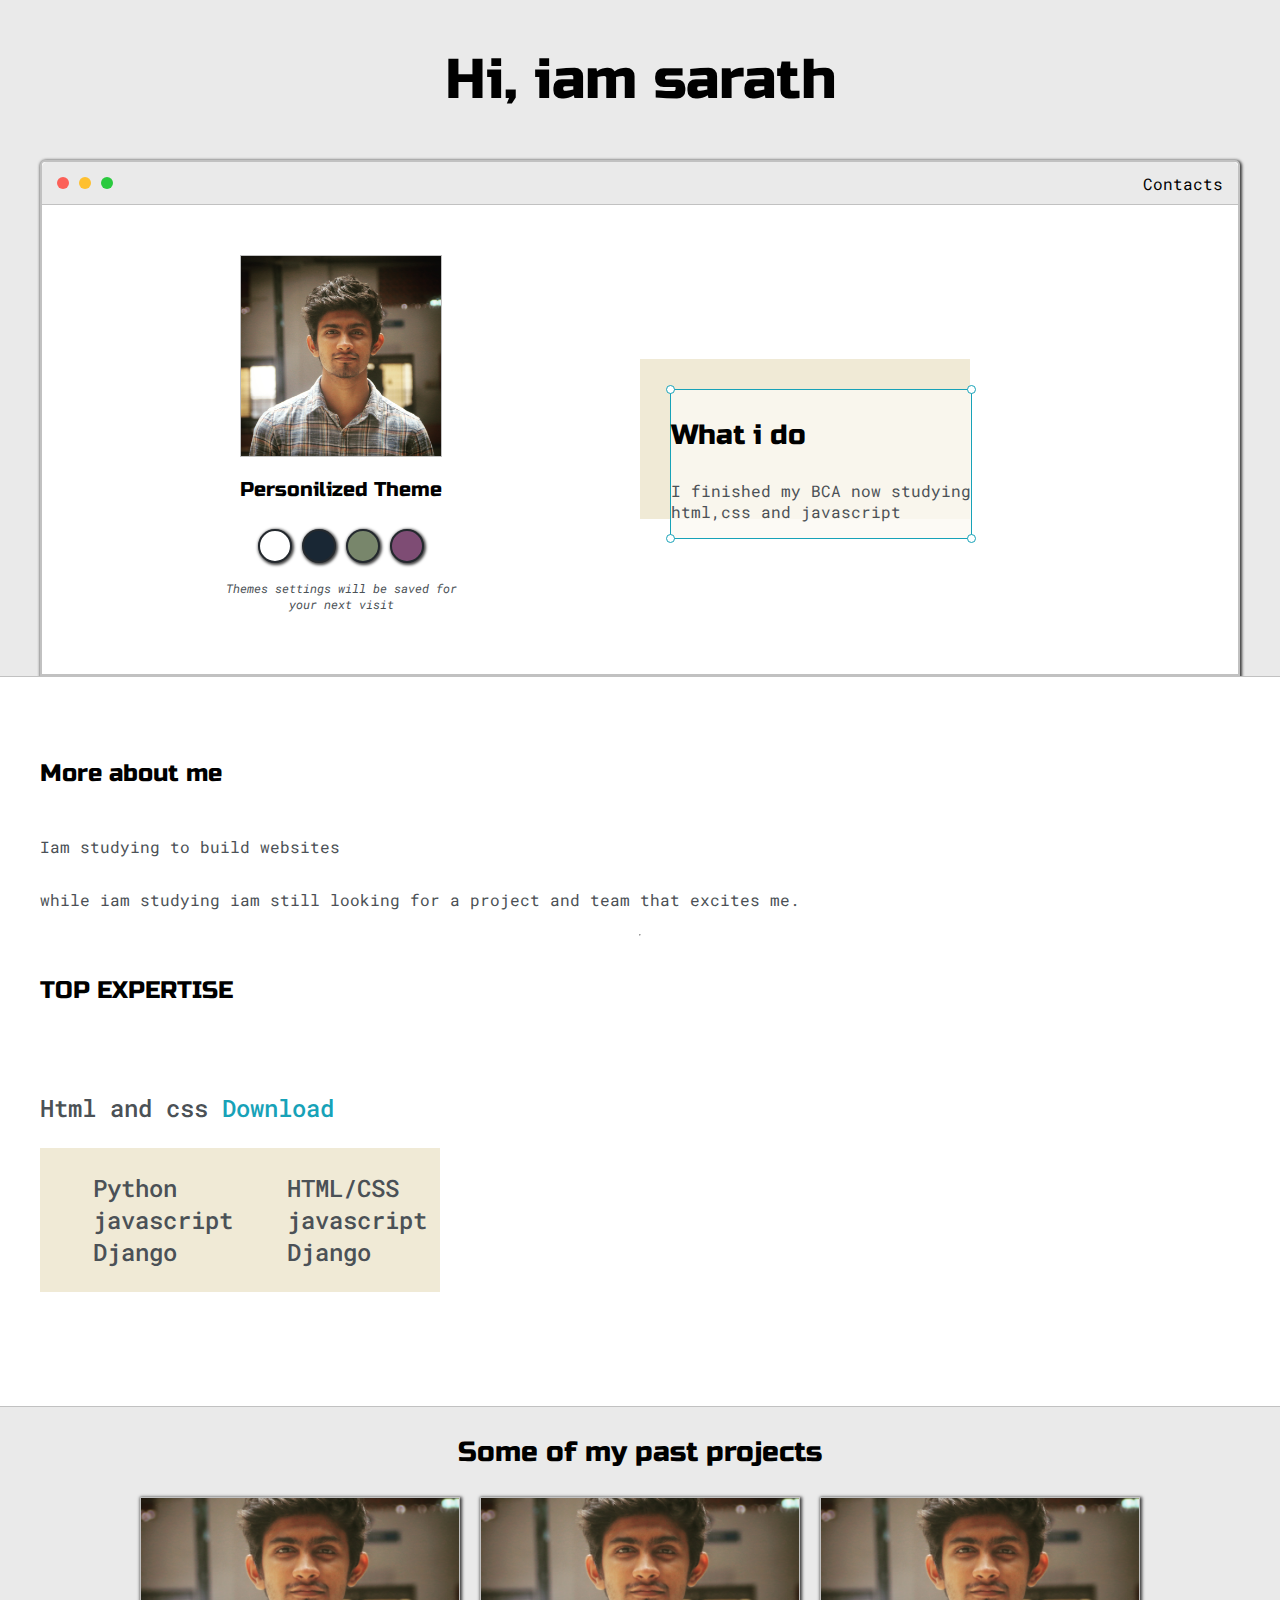
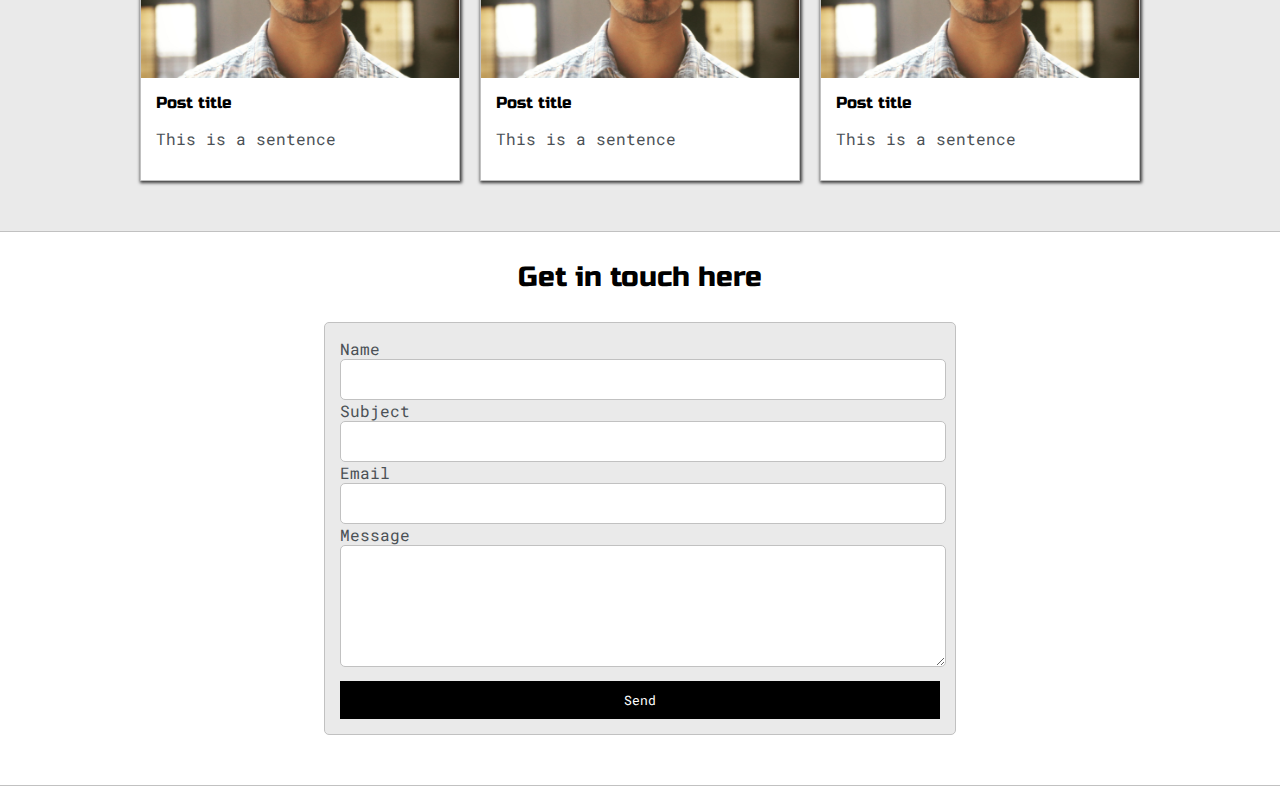
<file: index.html>
<!DOCTYPE html>
<html>
<head>
	<title>My portfolio</title>
	<meta name="viewport" content="width-device-width-initial-scale=1, maximum-scale=1, minimum-scale=1" />


	 <link href="https://fonts.googleapis.com/css2?family=Russo+One&display=swap" rel="stylesheet"> 

	  <link href="https://fonts.googleapis.com/css2?family=Roboto+Mono:wght@500&family=Russo+One&display=swap" rel="stylesheet"> 



	<link rel="stylesheet" type="text/css" href="default.css">

	<link id="theme-style" rel="stylesheet" type="text/css" href="">




</head>
<body>
	<section class="s1">
		<div class="main-container">
			<div class="greeting-wrapper">
			<h1>Hi, iam sarath</h1>
		     </div>

		     <div class="intro-wrapper">
		     	<div class="nav-wrapper">
		     		<div class="dots-wrapper">
		     			<div id="dot-1" class="dot-browser"></div>
		     			<div id="dot-2" class="dot-browser"></div>
		     			<div id="dot-3" class="dot-browser"></div>
		     		</div>

		     		<ul id="navigation">
		     			<li><a href="#">Contacts</a></li>

		     		</ul>
		     		
		     		
		     	</div>



		     	<div class="left-column">
		     		<img id="profile-pic" src="images/sarath.jpg">
		     		<h5 style="text-align: center; line-height: 0;">Personilized Theme</h5>
		     		<div id="theme-option-wrapper">
		     			<div data-mode="light" id="light-mode" class="theme-dot"></div>
		     			<div data-mode="blue" id="blue-mode" class="theme-dot"></div>
		     			<div data-mode="green" id="green-mode" class="theme-dot"></div>
		     			<div data-mode="purple" id="purple-mode" class="theme-dot"></div>
		     		</div>
		     		<p id="settings-note">Themes settings will be saved for <br> 
		     		your next visit</p>

		     		
		     	</div>




		     	<div class="right-column">
		     		<div id="preview-shadow">

			     		<div id="preview">
			     			<div id="corner-tl" class="corner"></div>
			     			<div id="corner-tr" class="corner"></div>

			     			<h3>What i do</h3>
			     			<p>I finished my BCA now studying html,css 
			     			and javascript</p>

			     			<div id="corner-br" class="corner"></div>
			     			<div id="corner-bl" class="corner"></div>

			     		</div>		     		
		     	</div>



		     </div>
		

		</div>
	</section>

	<section class="s2">
	<div class="main-container">

			<div class="about-wrapper">
				<h4>More about me</h4>

				<p>Iam studying to build websites</p>
				<p>while iam studying iam still looking for a project 
				and team that excites me.</p>

				<hr>

				<h4>TOP EXPERTISE<h4>
					<p>Html and css <a target="_blank" href="resume.pdf">Download</a></p>

					<div id="skills">
						<ul>
							<li>Python</li>
							<li>javascript</li>
							<li>Django</li>
							<li></li>
						</ul>

						<ul>
							<li>HTML/CSS</li>
							<li>javascript</li>
							<li>Django</li>
							<li></li>
						</ul>



			    </div>


					</div>

			</div>
			<h4>


			</div>
		</div>


	</section>


	<section class="s1">
		<div class="main-container">
			<h3 style="text-align: center;">Some of my past projects</h3>
			<div class="post-wrapper">


                <div>
					<div class="post">
						<img class="thumbnail" src="images/sarath.jpg">
						<div class="post-preview">
							<h6 class="post-title">Post title</h6>
							<p class="post-intro">This is a sentence</p>
					</div>
				</div>
			</div> 

            <div>
				<div class="post">
						<img class="thumbnail" src="images/sarath.jpg">
						<div class="post-preview">
							<h6 class="post-title">Post title</h6>
							<p class="post-intro">This is a sentence</p>
					</div>
				</div>
			</div>


           <div>
				<div class="post">
						<img class="thumbnail" src="images/sarath.jpg">
						<div class="post-preview">
							<h6 class="post-title">Post title</h6>
							<p class="post-intro">This is a sentence</p>
					</div>
				</div>
		</div>
			
		</div>

	</div>
	</section>

	<section class="s2">
		<div class="main-container">
			<h3 style="text-align: center;">Get in touch here</h3>

			



			<form id="contact-form">

				<label>Name</label>
			<input class="input-field" type="text" name="name">

			<label>Subject</label>
			<input class="input-field" type="text" name="subject">

			<label>Email</label>
			<input class="input-field" type="text" name="email">

			<label>Message</label>
			<textarea class="input-field" name="message"></textarea> 


				<input id="submit-btn" type="submit" value="Send">
				
			</form>
			
		</div>
	</section>


<script type="text/javascript" src="script.js"></script>

</body>
</html>
</file>
<file: default.css>
:root{
    --mainColor:#eaeaea;
    --secondaryColor:#fff;

    --borderColor:#c1c1c1;

	--mainText:black;
	--secondaryText:#4b5156;
	--themeDotBorder:#24292e;

	--previewBg:rgb(251,249,243,0.8);

	--preview-Shadow:#f0ead6;

	--buttonColor: black;
	}		


html,body{
	padding: 0;
	margin: 0;
}


h1,h2,h3,h4,h5,h6, strong{
	color: var(--mainText);
	font-family: 'Russo One', sans-serif;
	font-weight: 500;

}

body *{
	transition: 0.3s;
}

p,li,span,label,input, textarea{
	color: var(--secondaryText);
	font-family: 'Roboto Mono', monospace;

}

a{
	text-decoration: none;
	color: #17a2b8;
}

h1{font-size: 56px; }
h2{font-size: 36px;}
h3{font-size: 28px;}
h4{font-size: 24px;}
h5{font-size: 20px;}
h6{font-size: 16px;}

ul{
	list-style: none;
}

.s1{
	background-color: var(--mainColor);
	border-bottom: 1px solid var(--borderColor);
	overflow: auto;
}

.s2{
	background-color: var(--secondaryColor);
	border-bottom: 1px solid var(--borderColor);
	overflow: auto;
}

.main-container{
	width: 1200px;
	margin: 0 auto;
}

.greeting-wrapper{
	display: grid;
	text-align: center;
	align-content: center;  /*align vertical*/
	
	height: 10em;
}


.intro-wrapper{
	background-color: var(--secondaryColor);
	border: 2px solid var(--borderColor);
	border-radius: 5px 5px 0 0;

	-webkit-box-shadow: 1px 1px 3px 1px rgba(0,0,0,0.75);
    -moz-box-shadow: 1px 1px 3px 1px rgba(0,0,0,0.75);
     box-shadow: 1px 1px 3px 1px rgba(0,0,0,0.75);

     display: grid;
     grid-template-columns: 1fr 1fr;
    
     grid-template-areas: 
     'nav-wrapper nav-wrapper'
     'left-column right-column'
}


.nav-wrapper{
	border-radius: 5px 5px 0 0;

	grid-area: nav-wrapper;
	border-bottom: 1px solid var(--borderColor);
	display: flex;
	justify-content: space-between;
    align-items: center;
    background-color: var(--mainColor);
}

#navigation a{
	color: var(--mainText);
}


#navigation{
	margin: 0;
	padding: 10px;
}

#navigation li{
	display: inline;
	margin-right: 5px;
	margin-left: 5px;
}

.dots-wrapper{
display: flex;
padding: 10px;
}

#dot-1{
	background-color: #fc6058;

}

#dot-2{
	background-color: #fec02f;

}

#dot-3{
	background-color: #2aca3e;
	
}


.dot-browser{
	
	background-color: black;
	width: 12px;
	height: 12px;
	border-radius: 50%;
	margin: 5px;
}


.left-column{
	grid-area: left-column;
	padding-top: 50px;
	padding-bottom: 50px;
	
}

#profile-pic{
	display: block;
	margin: 0 auto;
	height: 200px;
	width: 200px;
	border: 1px solid var(--borderColor);
}


#theme-option-wrapper{
	display: flex;
	justify-content: center;
}

.theme-dot{
	height: 30px;
	width: 30px;
	border-radius: 50%;
	background-color: black;


	-webkit-box-shadow: 1px 1px 3px 1px rgba(0,0,0,0.75);
    -moz-box-shadow: 1px 1px 3px 1px rgba(0,0,0,0.75);
     box-shadow: 1px 1px 3px 1px rgba(0,0,0,0.75);

     cursor: pointer;

     margin: 5px;
     border: 2px solid var(--themeDotBorder);

}

.theme-dot:hover{
	border-width: 5px;
}

#light-mode{
	background-color: #fff;
}

#blue-mode{
	background-color: #192734;
}

#green-mode{
	background-color: #78866b;
}

#purple-mode{
	background-color: #7e4c74;
}

#settings-note{
	font-size: 12px;
	font-style: italic;
	text-align: center;
}



.right-column{
	grid-area: right-column;
	display: grid;
	align-content: center;

	padding-top: 50px;
	padding-bottom: 50px;
	
}

#preview-shadow{
	background-color: var(--preview-Shadow);
	width: 300px;
	height: 130px;
	padding-left: 30px;
	padding-top: 30px;
}

#preview{
	width: 300px;
	border: 1.5px solid #17a2b8;
	background-color: var(--previewBg);
	position: relative;
}


.corner{
	height:7px;
	width:7px;
	border-radius: 50%;
	background-color: #fff;
	border: 1.5px solid #17a2b8;
	position: absolute;

}

#corner-tl{
	top:-5px;
	left:-5px;
}


#corner-tr{
	top:-5px;
	right:-5px;
}

#corner-br{
	bottom: -5px;
	right: -5px;
}

#corner-bl{
	bottom:-5px;
	left:-5px;
}


.about-wrapper{
	display: grid;
	
	padding-top: 50px;
	padding-bottom: 50px;
}


#skills{
	display: flex;
	justify-content: space-evenly;
	background-color: var(--preview-Shadow);
	text-decoration: none;
	width:400px;
}


.post-wrapper{
	display: grid;
	grid-template-columns: repeat(auto-fit, 320px);
	gap: 20px;
	justify-content: center;
	padding-bottom: 50px;
}

.post{
	border: 1px solid var(--borderColor);

	-webkit-box-shadow: 1px 1px 3px 1px rgba(0,0,0,0.75);
    -moz-box-shadow: 1px 1px 3px 1px rgba(0,0,0,0.75);
     box-shadow: 1px 1px 3px 1px rgba(0,0,0,0.75);


}

.post-preview{
	background-color: #fff;
	padding: 15px;
}

.post-title{
	color: black;
	margin: 0;
}

.post-intro{
	color: #4b5156;
	font-size: 16px;
}

.thumbnail{
	display: block;
	height: 180px;
	width: 100%;
	object-fit: cover;
}


#contact-form{
	display: block;
	max-width: 600px;
	margin: 0 auto;
	border: 1px solid var(--borderColor);
	padding: 15px;
	border-radius: 5px;
	background-color: var(--mainColor);
	margin-bottom: 50px;
}

#contact-form label{
	line-height= 2.7em;

}

#contact-form textarea{
	min-height: 100px;
	font-size: 14px;
}


.input-field{
	width: 100%;
	padding-top: 10px;
	padding-bottom: 10px;
	background-color: var(--secondaryColor);
	border-radius: 5px;
	border: 1px solid var(--borderColor);
	font-size: 14px;
}


#submit-btn{
	margin-top: 10px;
	width: 100%;
	padding-top: 10px;
	padding-bottom: 10px;
	color: #fff;
	background-color: var(--buttonColor);
	border: none;
}



@media screen and (max-width: 1200px){
	.main-container{
	width: 95%;
}

}



@media screen and (max-width: 800px){
	
	.intro-wrapper{
	
     grid-template-columns: 1fr;
    
     grid-template-areas: 
     'nav-wrapper '
     'left-column '
     'right-column'
     ;
}
.right-column{
	justify-content: center;
}

}
</file>
